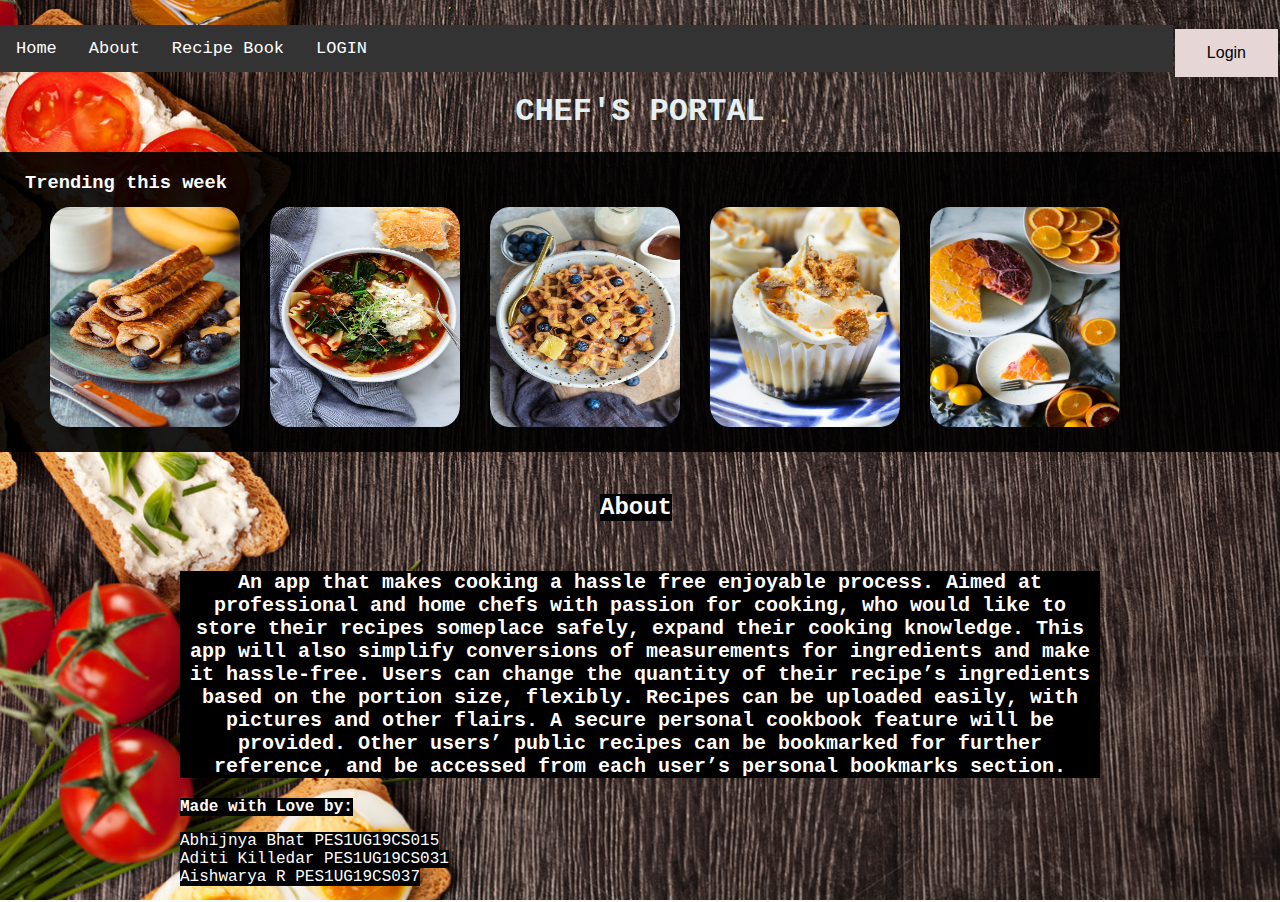
<file: springmvc/src/main/resources/static/index.html>
<!DOCTYPE html>
<html>
<head>
<style>
  .containerr {
  position: relative;
  width: 50%;
}
  .image {
  opacity: 1;
  display: block;
  width: 100%;
  height: auto;
  transition: .5s ease;
  backface-visibility: hidden;
}

.middle {
  transition: .5s ease;
  opacity: 0;
  position: absolute;
  top: 50%;
  left: 12%;
  transform: translate(-20%, -20%);
  -ms-transform: translate(-20%, -20%);
  text-align: center;
}

.containerr:hover .image {
  opacity: 0.5;
  
}

.containerr:hover .middle {
  opacity: 1;
}

.text {
  
  color: white;
  font-size: 20px;
  font-weight: 300;
  padding: 16px 32px;
  margin-top: -170px;
  margin-left:10px;
}
.text1 {
  
  color: white;
  font-size: 20px;
  font-weight: 300;
  padding: 16px 32px;
  margin-top: -170px;
  margin-left:290px;
}
.text2 {
  
  color: white;
  font-size: 20px;
  font-weight: 300;
  padding: 16px 32px;
  margin-top: -170px;
  margin-left:580px;
}
.text3 {
  
  color: white;
  font-size: 20px;
  font-weight: 300;
  padding: 16px 32px;
  margin-top: -170px;
  margin-left:840px;
}
.text4 {
  
  color: white;
  font-size: 20px;
  font-weight: 300;
  padding: 16px 32px;
  margin-top: -170px;
  margin-left:1120px;
}
 .imgg {
  border-radius: 10%;
}
  .form-container {
  max-width: 300px;
  padding: 10px;
  background-color: white;
}

/* Full-width input fields */
.form-container input[type=text], .form-container input[type=password] {
  width: 100%;
  padding: 15px;
  margin: 5px 0 22px 0;
  border: none;
  background: #f1f1f1;
}

/* When the inputs get focus, do something */
.form-container input[type=text]:focus, .form-container input[type=password]:focus {
  background-color: #ddd;
  outline: none;
}

/* Set a style for the submit/login button */
.form-container .btn {
  background-color: #04AA6D;
  color: white;
  padding: 16px 20px;
  border: none;
  cursor: pointer;
  width: 100%;
  margin-bottom:10px;
  opacity: 0.8;
}

/* Add a red background color to the cancel button */
.form-container .cancel {
  background-color: red;
}

/* Add some hover effects to buttons */
.form-container .btn:hover, .open-button:hover {
  opacity: 1;
}
  .form-popup {
  display: none;
  position: fixed;
  bottom: 0;
  right: 15px;
  border: 30px solid #f1f1f1;
  z-index: 9;
}

.form_class {
    width: 500px;
    padding: 40px;
    border-radius: 8px;
    background-color: white;
    font-family: 'system-ui';
    box-shadow: 5px 5px 10px rgb(0,0,0,0.3);
}
.form_div {
    text-transform: uppercase;
}
.form_div > label {
    letter-spacing: 3px;
    font-size: 1rem;
}
.info_div {
    text-align: center;
    margin-top: 20px;
}
.info_div {
    letter-spacing: 1px;
}

.field_class {
    width: 100%;
    border-radius: 6px;
    border-style: solid;
    border-width: 1px;
    padding: 5px 0px;
    text-indent: 6px;
    margin-top: 10px;
    margin-bottom: 20px;
    font-family: 'system-ui';
    font-size: 0.9rem;
    letter-spacing: 2px;
}
.submit_class {
    border-style: none;
    border-radius: 5px;
    background-color: #FFE6D4;
    padding: 8px 20px;
    font-family: 'system-ui';
    text-transform: uppercase;
    letter-spacing: .8px;
    display: block;
    margin: auto;
    margin-top: 10px;
    box-shadow: 2px 2px 5px rgb(0,0,0,0.2);
    cursor: pointer;
}
footer {
    height: 10vh;
    background-color: black;
    color: white;
    display: flex;
    align-items: center;
    justify-content: center;
    box-shadow: -5px -5px 10px rgb(0,0,0,0.3);
}
footer > p {
    text-align: center;
    font-family: 'system-ui';
    letter-spacing: 3px;
}
footer > p > a {
    text-decoration: none;
    color: white;
    font-weight: bold;
}
.topnav {
  margin-top: 25px;
  overflow: hidden;
  background-color: #333;
  border:white;
  color:white;
}
.container {
  position: relative;
  text-align: center;
  color: white;
}
.button {
  background-color: rgb(231, 214, 214);
  border: none;
  color: black;
  float:right;
  display:block;
  margin-left:700px;
  padding: 15px 32px;
  text-align: center;
  text-decoration: none;
  display: inline-block;
  font-size: 16px;
  
  margin: 4px 2px;
  cursor: pointer;
}
/* Style the links inside the navigation bar */
.topnav a {
  float: left;
  display: block;
  color: white;
  text-align: center;
  padding: 14px 16px;
  text-decoration: none;
  font-size: 17px;
}

/* Change the color of links on hover */
.topnav a:hover {
  background-color: #ddd;
  color: white;
}

/* Style the "active" element to highlight the current page */
.topnav a.active {
  background-color: #2196F3;
  color: white;
}

/* Style the search box inside the navigation bar */
.topnav input[type=text] {
  float: right;
  padding: 6px;
  border: none;
  margin-top: 8px;
  margin-right: 16px;
  font-size: 17px;
}

/* When the screen is less than 600px wide, stack the links and the search field vertically instead of horizontally */
@media screen and (max-width: 600px) {
  .topnav a, .topnav input[type=text] {
    float: none;
    display: block;
    text-align: left;
    width: 100%;
    margin: 0;
    padding: 14px;
  }
  .topnav input[type=text] {
    border: 1px solid #ccc;
  }
}

body {
  margin: 0;
  font-family: 'Courier New', Courier, monospace;
}


h1 {
  color: rgb(229, 240, 243);
  text-align: center;
  font-family: ;
}
}
.topnav-right {
  float: right;
}
ul {
  list-style-type: none;
  margin: 0;
  padding: 0;
  overflow: hidden;
  background-color: lightseagreen;
  max-width: 100%;
  
}



li a {
  display: block;
  color: white;
  text-align: center;
  padding: 14px 16px;
  text-decoration: none;
}
li b {
  float: left;

}
img {
  display: inline;
  margin-left: 0px;
  margin-right: 0px;
  padding:0px;
  height:50px;
  width:140px
  
  
}
li a:hover {
  background-color: rgb(44, 74, 49);
}
body {
  background-image:url('backgroundcook.jpg');
  background-repeat: no-repeat;
  background-attachment: fixed;  
  background-size: cover;
}
.navbar {
  overflow: hidden;
  background-color: #333;
  opacity: 0.5;
}

.navbar a {
  float: left;
  font-size: 16px;
  color: white;
  text-align: center;
  padding: 14px 16px;
  text-decoration: none;
  opacity: 0.5;
}

.dropdown {
  float: left;
  overflow: hidden;
}

.dropdown .dropbtn {
  font-size: 16px;  
  border: none;
  outline: none;
  color: white;
  padding: 14px 16px;
  background-color: inherit;
  font-family: inherit;
  margin: 0;
}

.navbar a:hover, .dropdown:hover .dropbtn,.topnav a:hover {
  background-color: red;
}

.dropdown-content {
  display: none;
  position: absolute;
  background-color: #f9f9f9;
  min-width: 160px;
  box-shadow: 0px 8px 16px 0px rgba(0,0,0,0.2);
  z-index: 1;
}

.dropdown-content a {
  float: none;
  color: black;
  padding: 12px 16px;
  text-decoration: none;
  display: block;
  text-align: left;
}
.strip {
  position: absolute;
  top: 220px;
  left: 16px;
}
.button:hover {
  background-color: rgba(148, 139, 139, 0.669);
  color:white;
  :right;
}
.strip a:hover {
  opacity: 1.0;
}
.dropdown-content a:hover {
  background-color: rgb(74, 69, 69);
}
h2 span { background-color: black;}
p span { background-color: black;}
.dropdown:hover .dropdown-content {
  display: block;
}
</style>
</head>
<body>
  <button class="button open-button" onclick="openForm()">Login</button>
  <div class="topnav" style="position:static;">
    <a href="#home">Home</a>
  
    <a onclick="scrollWin()" href="#about">About</a>
    <a href="/recipebook">Recipe Book</a>
    <a href="/login">LOGIN</a>
    
   
  </div>
    <h1>CHEF'S PORTAL</h1>
    <div class="container">
      <img src="black.jpg"  alt="Snow" style="width:100%;height:300px; opacity:0.9; position:relative;";>
    </div>
    
  </div>
  
<!--</div>
<div class="form-popup" id="myForm">
  <form action="/action_page.php" class="form-container" method="post">
    <h2>Login</h2>

    <label for="email"><b>Username</b></label>
    <input type="text" placeholder="Enter Username" name="username" required>

    <label for="psw"><b>Password</b></label>
    <input type="password" placeholder="Enter Password" name="psw" required>

    <button  type="submit" class="btn">Login</button>
    <button type="button" class="btn cancel" onclick="closeForm()">Close</button>
  </form>
</div>-->
<!--<script>
  function openForm() {
    document.getElementById("myForm").style.display = "block";
  }
  
  function closeForm() {
    document.getElementById("myForm").style.display = "none";
  }
  </script>-->
  
  <div class="containerr">
    <a href="https://tasty.co/recipe/banana-peanut-butter-french-toast-roll-up" target="_blank">
  <img src="bananapeanutfrenchtoast rollup.jpg"  class="imgg image" alt="bananapeanutfrenchtoast" style="width:190px;height:220px; margin-left: 50px; margin-top: -250px; position:absolute;";><div class="middle">
  </a><div class="text">Banana peanut  <br/> french toast</div>
  </div> </div>
  <div class="containerr">
    <a href="https://tasty.co/search?q=lasagna+soup&sort=popular" target="_blank">
  <img src="lasagnasoup.jpg"  class="imgg image" alt="lasagnasoup" style="width:190px;height:220px; margin-left: 270px; margin-top: -250px; position:absolute;";><div class="middle">
  </a><div class="text1">Lasagna Soup</div>
</div> </div>
  <div class="containerr">
    <a href="https://tasty.co/recipe/pancake-and-waffle-cereal" target="_blank">
  <img src="pancakeandwafflecereal.jpg"  class="imgg image" alt="pancakeandwafflecereal" style="width:190px;height:220px; margin-left: 490px; margin-top: -250px; position:absolute;";><div class="middle">
  </a><div class="text2">Pancakes and </br> waffle cereal</div>
</div> </div>
  <div class="containerr">
    <a href="https://tasty.co/recipe/mini-butterfinger-cheesecakes" target="_blank">
  <img src="minibutterfingercheesecake.jpg"  class="imgg image" alt="minibutterfingercheesecake" style="width:190px;height:220px; margin-left: 710px; margin-top: -250px; position:absolute;";><div class="middle">
  </a><div class="text3">Mini </br> butterfinger </br> cheesecake</div>
</div> </div>
  <div class="containerr">
    <a href="https://tasty.co/recipe/upside-down-ombre-citrus-cake" target="_blank">
  <img src="upsidedownombrecitruscake.jpeg"  class="imgg image" alt="upsidedownombrecitruscake" style="width:190px;height:220px; margin-left: 930px; margin-top: -250px; position:absolute;";><div class="middle">
  </a><div class="text4">Upsidedown</br> Ombr'e </br> citrus cake</div>
</div> </div>
</div>
<h3 style="position: relative; margin-left: 25px; margin-top:-285px; color:white;">Trending this week</h3>
<h2 style="font-weight:bold; color:white; margin-top:300px; margin-left:600px;""><span>About</span></h2>
<p style="font-weight:bold;text-align:center; color:white; margin-top:50px; font-size:20px; margin-left: 180px;margin-right: 180px; background-color: rgb(0, 0, 0);">An app that makes cooking a hassle free enjoyable process. Aimed at professional and home
  chefs with passion for cooking, who would like to store their recipes someplace safely, expand
  their cooking knowledge. This app will also simplify conversions of measurements for
  ingredients and make it hassle-free. Users can change the quantity of their recipe’s ingredients
  based on the portion size, flexibly.
  Recipes can be uploaded easily, with pictures and other flairs. A secure personal cookbook
  feature will be provided. Other users’ public recipes can be bookmarked for further reference,
  and be accessed from each user’s personal bookmarks section.</p>
      <p style="color:white;margin-left: 180px;"><strong><span>Made with Love by:</span></strong></p>
      <p style="color:white;margin-left: 180px;"><span>Abhijnya Bhat PES1UG19CS015</span><br>
        <span>Aditi Killedar PES1UG19CS031</span><br>
        <span>Aishwarya R PES1UG19CS037</span>
      </p>
      <script>
        function scrollWin() {
          window.scrollTo(0, 1200);
        }
     
        </script>
</main>
</body>
</html>
</file>
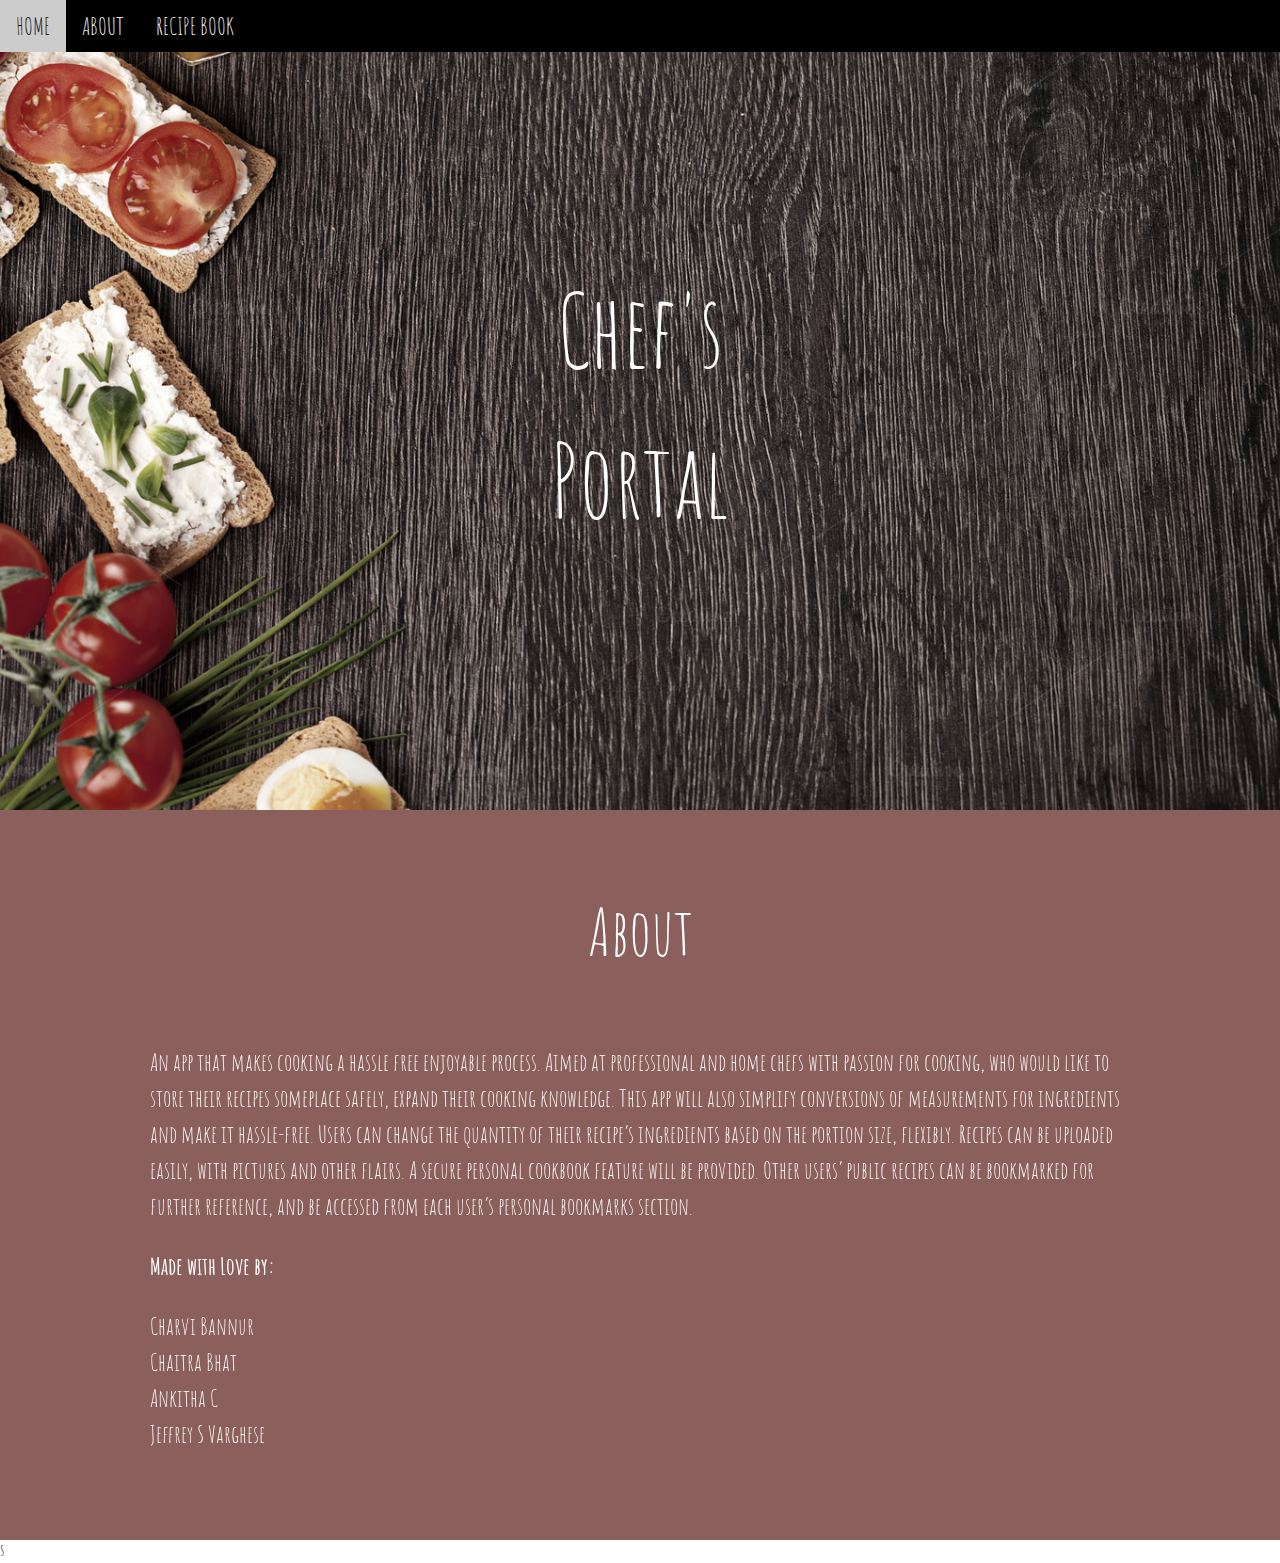
<file: springmvc/src/main/resources/static/indexold.html>
<!DOCTYPE html>
<html>
<head>
<title>Chef's Portal</title>
<meta charset="UTF-8">
<meta name="viewport" content="width=device-width, initial-scale=1">
<link rel="stylesheet" href="https://www.w3schools.com/w3css/4/w3.css">
<link rel="stylesheet" href="https://fonts.googleapis.com/css?family=Amatic+SC">
<style>
body, html {height: 100%}
body,h1,h2,h3,h4,h5,h6 {font-family: "Amatic SC", sans-serif}
.menu {display: none}
.bgimg {
  background-repeat: no-repeat;
  background-size: cover;
  background-image: url("backgroundcook.jpg");
  min-height: 90%;
}
</style>
</head>
<body>

<!-- Navbar (sit on top) -->
<div class="w3-top w3-hide-small">
  <div class="w3-bar w3-xlarge w3-black w3-opacity w3-hover-opacity-off" id="myNavbar">
    <a href="/" class="w3-bar-item w3-button">HOME</a>
    <a href="/#about" class="w3-bar-item w3-button">ABOUT</a>
    <a href="/recipebook" class="w3-bar-item w3-button">RECIPE BOOK</a>
    
  </div>
</div>
  
<!-- Header with image -->
<header class="bgimg w3-display-container w3-grayscale-min" id="home">
<!--  <div class="w3-display-bottomleft w3-padding">
      <span class="w3-tag w3-xlarge"><a href="/recipebook">My recipe book</a></span>
  </div>-->
  <div class="w3-display-middle w3-center">
    <span class="w3-text-white w3-hide-small" style="font-size:100px">Chef's<br>Portal</span>
    <span class="w3-text-white w3-hide-large w3-hide-medium" style="font-size:60px"><b>thin<br>CRUST PIZZA</b></span>
     
  </div>
</header>

<!-- About Container -->
<div class="w3-container w3-padding-64 w3-red w3-grayscale w3-xlarge" id="about">
  <div class="w3-content">
    <h1 class="w3-center w3-jumbo" style="margin-bottom:64px">About</h1>
    <p>An app that makes cooking a hassle free enjoyable process. Aimed at professional and home
chefs with passion for cooking, who would like to store their recipes someplace safely, expand
their cooking knowledge. This app will also simplify conversions of measurements for
ingredients and make it hassle-free. Users can change the quantity of their recipe’s ingredients
based on the portion size, flexibly.
Recipes can be uploaded easily, with pictures and other flairs. A secure personal cookbook
feature will be provided. Other users’ public recipes can be bookmarked for further reference,
and be accessed from each user’s personal bookmarks section.</p>
    <p><strong>Made with Love by:</strong></p>
    <p>Charvi Bannur<br>
    Chaitra Bhat<br>
    Ankitha C<br>
    Jeffrey S Varghese
    </p>
<!--    <img src="/w3images/onepage_restaurant.jpg" style="width:100%" class="w3-margin-top w3-margin-bottom" alt="Restaurant">-->
    
    
  </div>
</div>


<script>
// Tabbed Menu
function openMenu(evt, menuName) {
  var i, x, tablinks;
  x = document.getElementsByClassName("menu");
  for (i = 0; i < x.length; i++) {
     x[i].style.display = "none";
  }
  tablinks = document.getElementsByClassName("tablink");
  for (i = 0; i < x.length; i++) {
     tablinks[i].className = tablinks[i].className.replace(" w3-red", "");
  }
  document.getElementById(menuName).style.display = "block";
  evt.currentTarget.firstElementChild.className += " w3-red";
}
document.getElementById("myLink").click();
</script>

</body>
</html>
S
</file>
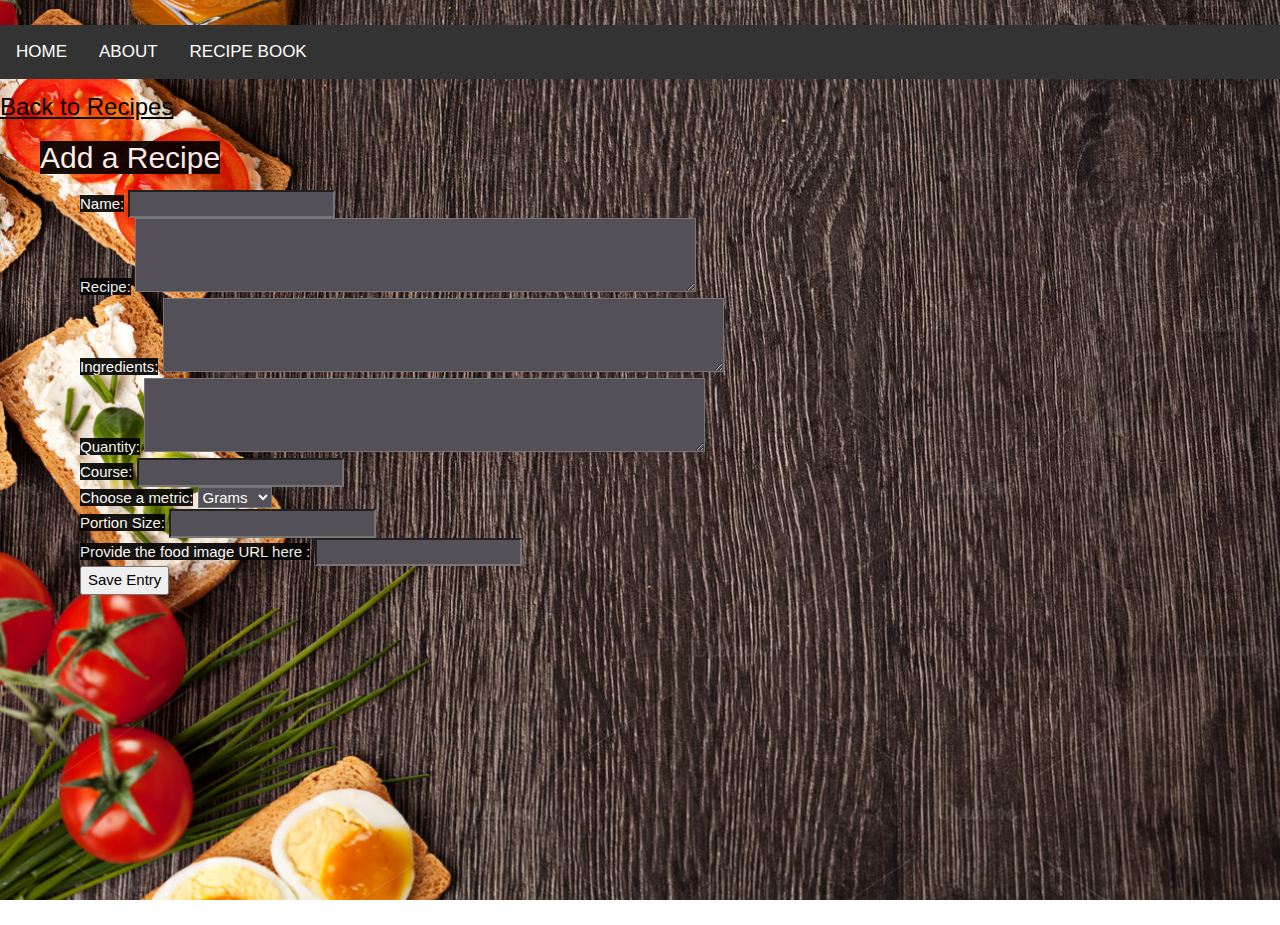
<file: springmvc/src/main/resources/templates/create.html>
<!DOCTYPE HTML>
<html lang="en"
      xmlns="http://www.w3.org/1999/xhtml"
      xmlns:th="http://www.thymeleaf.org"
      xmlns:layout="http://www.ultraq.net.nz/thymeleaf/layout"
      layout:decorate="default">
    <head>
        <title>Create Food Item</title>
        <link href="https://cdn.jsdelivr.net/npm/bootstrap@5.1.3/dist/css/bootstrap.min.css" rel="stylesheet" integrity="sha384-1BmE4kWBq78iYhFldvKuhfTAU6auU8tT94WrHftjDbrCEXSU1oBoqyl2QvZ6jIW3" crossorigin="anonymous"/>
        <link rel="stylesheet" href="https://www.w3schools.com/w3css/4/w3.css">
            <style>
                body, html {height: 100%}
                #topnav, h1,h2,h3,h4,h5,h6 {font-family: "Amatic SC", sans-serif}
                .menu {display: none}
                .bgimg {
                  background-repeat: no-repeat;
                  background-size: cover;
                  background-image: url("backgroundcook.jpg");
                  min-height: 90%;
                }
                body {
  background-image:url('backgroundcook.jpg');
  background-repeat: no-repeat;
  background-attachment: fixed;  
  background-size: cover;
}
                .topnav {
  margin-top: 25px;
  overflow: hidden;
  background-color: #333;
  border:white;
  color:white;
}
.topnav a {
  float: left;
  display: block;
  color: white;
  text-align: center;
  padding: 14px 16px;
  text-decoration: none;
  font-size: 17px;
}

/* Change the color of links on hover */
.topnav a:hover {
  background-color: red;
  color: white;
}

/* Style the "active" element to highlight the current page */
.topnav a.active {
  background-color: #2196F3;
  color: white;
}

            </style>
    </head>
    <body>
        <!-- Navbar (sit on top) -->
        <div >
          <div class=" topnav" style=" margin-top:25px; position:relative; " id="myNavbar">
            <a href="/#">HOME</a>
            <a href="/#about">ABOUT</a>
            <a href="/recipebook" >RECIPE BOOK</a>

          </div>
        </div>
        
        <div layout:fragment="content" class="row">
            <div class="col-xs-8 col-md-8">
                <h3>
                    <a href="/recipebook" style="margin-top:25px;"class="btn btn-lg btn-primary"><span class="glyphicon glyphicon-list"></span> Back to Recipes</a>
                </h3>
                <h2 style="margin-left:40px; color:white;"><span style="background-color: black;opacity:0.9;">Add a Recipe</span></h2>
                <form style="margin-left:80px;" action="/save">
                    <div class="form-group"  >
                        <label for="email"><span style="background-color: black;color:white; opacity:0.9;">Name:</span></label>
                        <input type="text" style="background-color:rgb(83, 80, 87); color:white;" class="form-control" name="recipeName" />
                    </div>
                    <div class="form-group">
                        <label for="email"><span style="background-color: black;opacity:0.9; color:white;">Recipe:</span></label>
                        <textarea style="background-color:rgb(83, 80, 87); color:white;" class="form-control" name="recipeDesc" cols="60" rows="3"></textarea>
                    </div>
                    <div class="form-group">
                        <label for="email"><span style="background-color: black;opacity:0.9; color:white;">Ingredients:</span></label>
                        <textarea style="background-color:rgb(83, 80, 87); color:white;"class="form-control" name="ing" cols="60" rows="3"></textarea>
                    </div>
                    <div class="form-group">
                        <label for="email"><span style="background-color: black;opacity:0.9; color:white;">Quantity:</span></label>
                        <textarea style="background-color:rgb(83, 80, 87); color:white;"class="form-control" name="quant" cols="60" rows="3"></textarea>
                    </div>
                    <div class="form-group">
                        <label for="email"><span style="background-color: black;opacity:0.9; color:white;">Course:</span></label>
                        <input typeZ="text" style="background-color:rgb(83, 80, 87); color:white;"class="form-control" name="recipeCourse" />
                    </div>
                    
                        <label for="metric"><span style="background-color: black;opacity:0.9; color:white;">Choose a metric:</span></label>
                        <select style="background-color:rgb(83, 80, 87); color:white;" id="metric" name="metric">
                          <option value="gram">Grams</option>
                          <option value="ounce">Ounces</option>
                        </select>
                       
                    
                    <div class="form-group">
                        <label for="email"><span style="background-color: black;opacity:0.9; color:white;">Portion Size:</span></label>
                        <input typeZ="number"style="background-color:rgb(83, 80, 87); color:white;" class="form-control" name="portionsize" />
                    </div>
                    <div class="form-group">
                        <label for="email"><span style="background-color: black;opacity:0.9; color:white;">Provide the food image URL here :</span></label>
                        <!--<textarea class="form-control" name="recipeImage" cols="60" rows="3"></textarea>-->
                        <input type="url" style="background-color:rgb(83, 80, 87); color:white;" class="form-control" name="recipeImage" />
                    </div>
                    <button type="submit" class="btn btn-success">Save Entry</button>
                </form>
            </div>
        </div>
    </body>
</html>
</file>
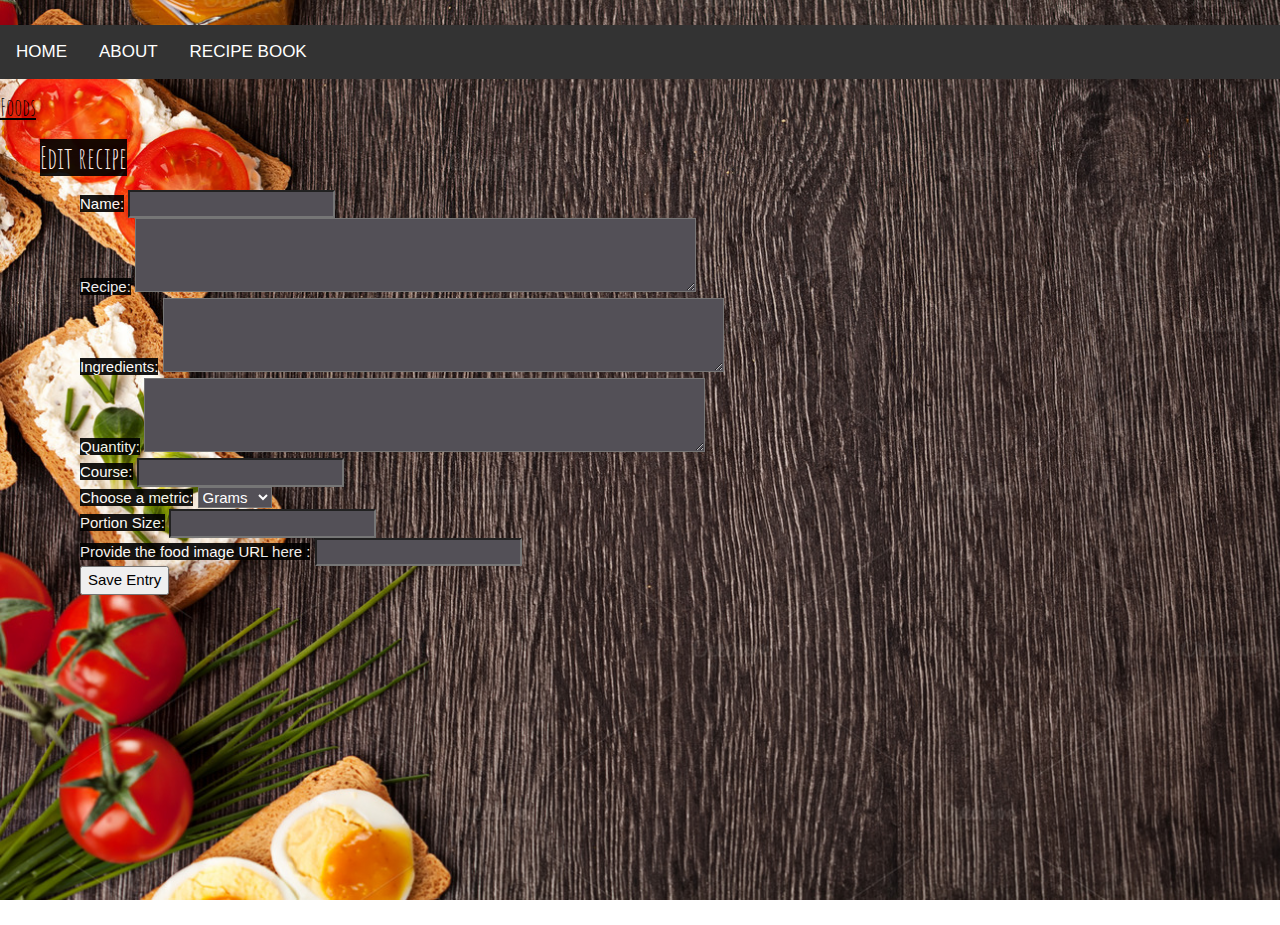
<file: springmvc/src/main/resources/templates/edit.html>
<!DOCTYPE HTML>
<html lang="en"
      xmlns="http://www.w3.org/1999/xhtml"
      xmlns:th="http://www.thymeleaf.org"
      xmlns:layout="http://www.ultraq.net.nz/thymeleaf/layout"
      layout:decorate="default">
    <head>
        <title>Edit Dish</title>
        <link href="https://cdn.jsdelivr.net/npm/bootstrap@5.1.3/dist/css/bootstrap.min.css" rel="stylesheet" integrity="sha384-1BmE4kWBq78iYhFldvKuhfTAU6auU8tT94WrHftjDbrCEXSU1oBoqyl2QvZ6jIW3" crossorigin="anonymous"/>
        <link rel="stylesheet" href="https://www.w3schools.com/w3css/4/w3.css">
        
        <link rel="preconnect" href="https://fonts.googleapis.com">
        <link rel="preconnect" href="https://fonts.gstatic.com" crossorigin>
        <link href="https://fonts.googleapis.com/css2?family=Amatic+SC:wght@700&display=swap" rel="stylesheet">
            
        <style>
        body, html {height: 100%}
        #navbar {font-family: "Amatic SC", sans-serif}
        .menu {display: none}
        .bgimg {
          background-repeat: no-repeat;
          background-size: cover;
          background-image: url("back.jpg");
          min-height: 90%;
        }
        body, html {height: 100%}
                #topnav, h1,h2,h3,h4,h5,h6 {font-family: "Amatic SC", sans-serif}
                .menu {display: none}
                .bgimg {
                  background-repeat: no-repeat;
                  background-size: cover;
                  background-image: url("backgroundcook.jpg");
                  min-height: 90%;
                }
                body {
  background-image:url('backgroundcook.jpg');
  background-repeat: no-repeat;
  background-attachment: fixed;  
  background-size: cover;
}
                .topnav {
  margin-top: 25px;
  overflow: hidden;
  background-color: #333;
  border:white;
  color:white;
}
.topnav a {
  float: left;
  display: block;
  color: white;
  text-align: center;
  padding: 14px 16px;
  text-decoration: none;
  font-size: 17px;
}

/* Change the color of links on hover */
.topnav a:hover {
  background-color: red;
  color: white;
}

/* Style the "active" element to highlight the current page */
.topnav a.active {
  background-color: #2196F3;
  color: white;
}
        </style>
    </head>
    <div >
        <div class=" topnav" style=" margin-top:25px; position:relative; " id="myNavbar">
          <a href="/#">HOME</a>
          <a href="/#about">ABOUT</a>
          <a href="/recipebook" >RECIPE BOOK</a>

        </div>
      </div>
      
      <div layout:fragment="content" class="row">
          <div class="col-xs-8 col-md-8">
              <h3>
                  <a href="/recipebook" style="margin-top:25px;"class="btn btn-lg btn-primary"><span class="glyphicon glyphicon-list"></span> Foods</a>
              </h3>
              <h2 style="margin-left:40px; color:white;"><span style="background-color: black;opacity:0.9;">Edit recipe</span></h2>
              <form style="margin-left:80px;" action="/save">
                  <div class="form-group"  >
                      <label for="email"><span style="background-color: black;color:white; opacity:0.9;">Name:</span></label>
                      <input type="text" style="background-color:rgb(83, 80, 87); color:white;" class="form-control" name="recipeName" />
                  </div>
                  <div class="form-group">
                      <label for="email"><span style="background-color: black;opacity:0.9; color:white;">Recipe:</span></label>
                      <textarea style="background-color:rgb(83, 80, 87); color:white;" class="form-control" name="recipeDesc" cols="60" rows="3"></textarea>
                  </div>
                  <div class="form-group">
                      <label for="email"><span style="background-color: black;opacity:0.9; color:white;">Ingredients:</span></label>
                      <textarea style="background-color:rgb(83, 80, 87); color:white;"class="form-control" name="ing" cols="60" rows="3"></textarea>
                  </div>
                  <div class="form-group">
                      <label for="email"><span style="background-color: black;opacity:0.9; color:white;">Quantity:</span></label>
                      <textarea style="background-color:rgb(83, 80, 87); color:white;"class="form-control" name="quant" cols="60" rows="3"></textarea>
                  </div>
                  <div class="form-group">
                      <label for="email"><span style="background-color: black;opacity:0.9; color:white;">Course:</span></label>
                      <input typeZ="text" style="background-color:rgb(83, 80, 87); color:white;"class="form-control" name="recipeCourse" />
                  </div>
                  
                      <label for="metric"><span style="background-color: black;opacity:0.9; color:white;">Choose a metric:</span></label>
                      <select style="background-color:rgb(83, 80, 87); color:white;" id="metric" name="metric">
                        <option value="gram">Grams</option>
                        <option value="ounce">Ounces</option>
                      </select>
                     
                  
                  <div class="form-group">
                      <label for="email"><span style="background-color: black;opacity:0.9; color:white;">Portion Size:</span></label>
                      <input typeZ="number"style="background-color:rgb(83, 80, 87); color:white;" class="form-control" name="portionsize" />
                  </div>
                  <div class="form-group">
                      <label for="email"><span style="background-color: black;opacity:0.9; color:white;">Provide the food image URL here :</span></label>
                      <!--<textarea class="form-control" name="recipeImage" cols="60" rows="3"></textarea>-->
                      <input type="url" style="background-color:rgb(83, 80, 87); color:white;" class="form-control" name="recipeImage" />
                  </div>
                  <button type="submit" class="btn btn-success">Save Entry</button>
              </form>
          </div>
      </div>
    </body>
</html>
</file>
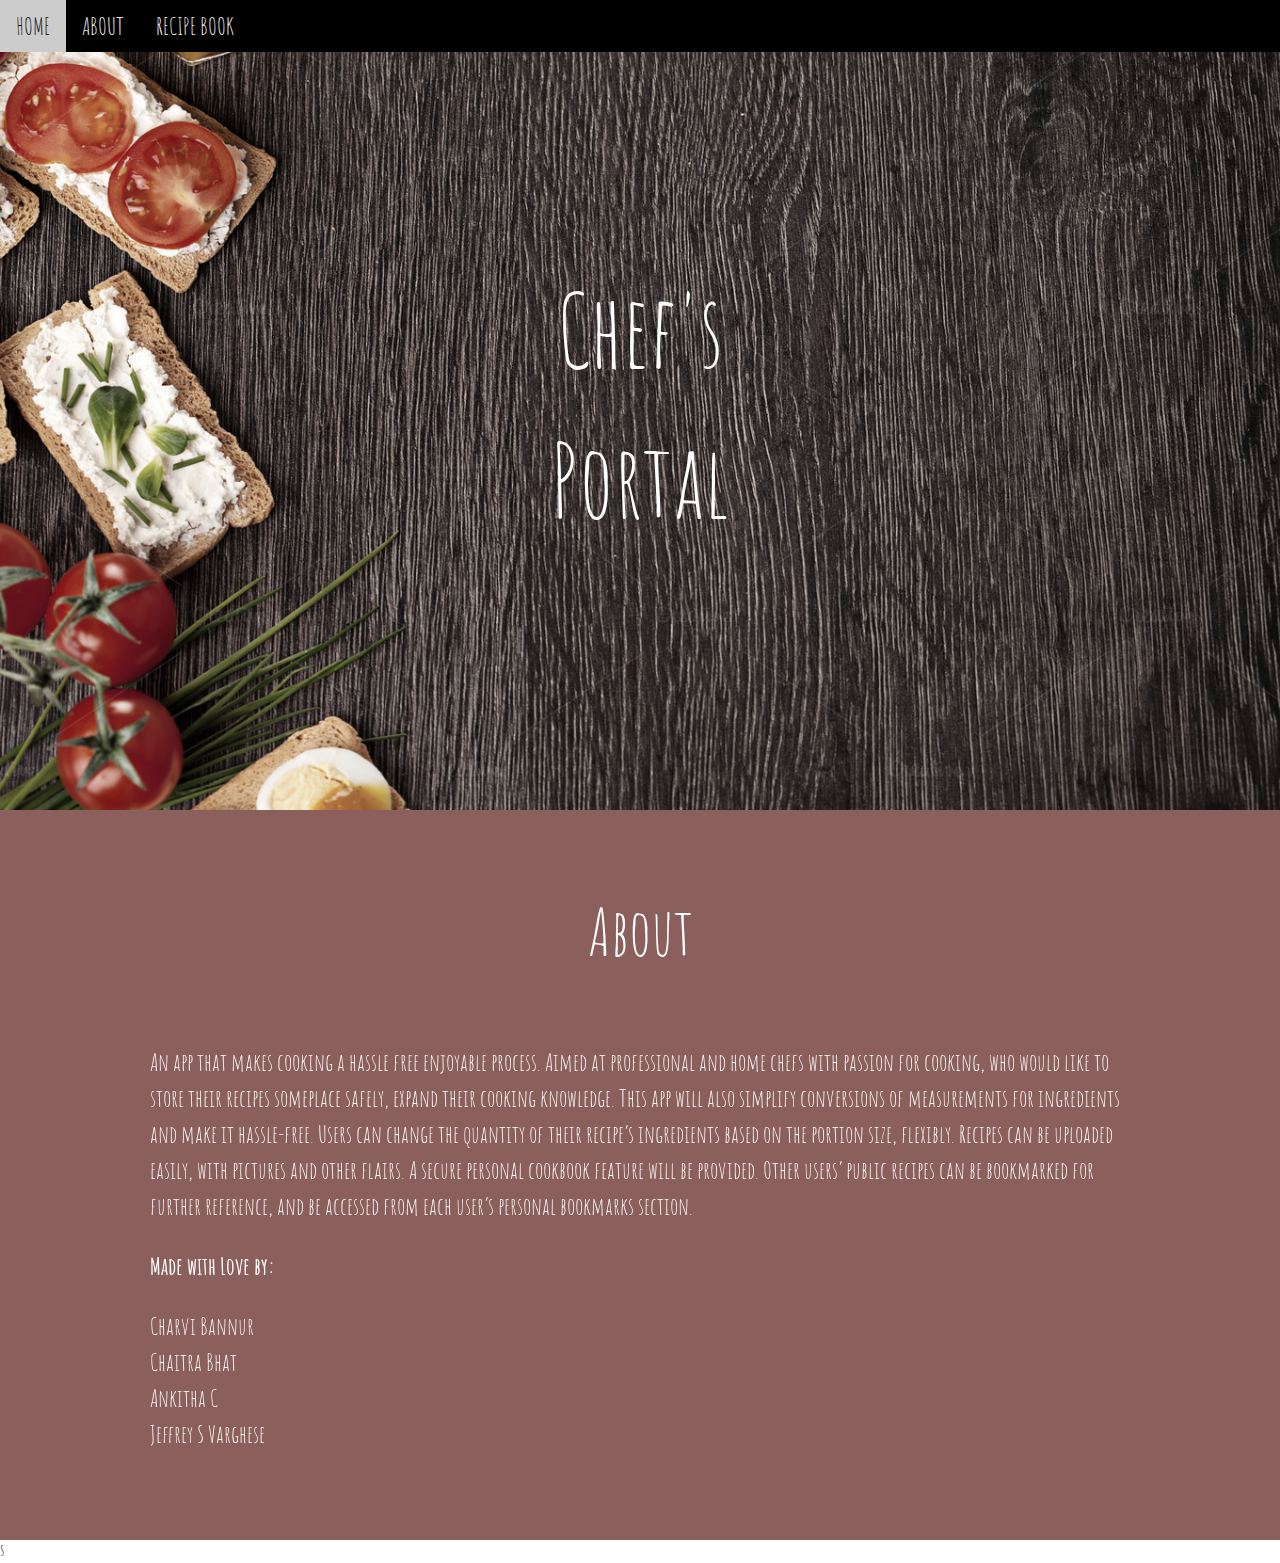
<file: springmvc/src/main/resources/templates/indexold.html>
<!DOCTYPE html>
<html>
<head>
<title>Chef's Portal</title>
<meta charset="UTF-8">
<meta name="viewport" content="width=device-width, initial-scale=1">
<link rel="stylesheet" href="https://www.w3schools.com/w3css/4/w3.css">
<link rel="stylesheet" href="https://fonts.googleapis.com/css?family=Amatic+SC">
<style>
body, html {height: 100%}
body,h1,h2,h3,h4,h5,h6 {font-family: "Amatic SC", sans-serif}
.menu {display: none}
.bgimg {
  background-repeat: no-repeat;
  background-size: cover;
  background-image: url("backgroundcook.jpg");
  min-height: 90%;
}
</style>
</head>
<body>

<!-- Navbar (sit on top) -->
<div class="w3-top w3-hide-small">
  <div class="w3-bar w3-xlarge w3-black w3-opacity w3-hover-opacity-off" id="myNavbar">
    <a href="/home" class="w3-bar-item w3-button">HOME</a>
    <a href="/about" class="w3-bar-item w3-button">ABOUT</a>
    <a href="/recipebook" class="w3-bar-item w3-button">RECIPE BOOK</a>
    
  </div>
</div>
  
<!-- Header with image -->
<header class="bgimg w3-display-container w3-grayscale-min" id="home">
<!--  <div class="w3-display-bottomleft w3-padding">
      <span class="w3-tag w3-xlarge"><a href="/recipebook">My recipe book</a></span>
  </div>-->
  <div class="w3-display-middle w3-center">
    <span class="w3-text-white w3-hide-small" style="font-size:100px">Chef's<br>Portal</span>
    <span class="w3-text-white w3-hide-large w3-hide-medium" style="font-size:60px"><b>thin<br>CRUST PIZZA</b></span>
     
  </div>
</header>

<!-- About Container -->
<div class="w3-container w3-padding-64 w3-red w3-grayscale w3-xlarge" id="about">
  <div class="w3-content">
    <h1 class="w3-center w3-jumbo" style="margin-bottom:64px">About</h1>
    <p>An app that makes cooking a hassle free enjoyable process. Aimed at professional and home
chefs with passion for cooking, who would like to store their recipes someplace safely, expand
their cooking knowledge. This app will also simplify conversions of measurements for
ingredients and make it hassle-free. Users can change the quantity of their recipe’s ingredients
based on the portion size, flexibly.
Recipes can be uploaded easily, with pictures and other flairs. A secure personal cookbook
feature will be provided. Other users’ public recipes can be bookmarked for further reference,
and be accessed from each user’s personal bookmarks section.</p>
    <p><strong>Made with Love by:</strong></p>
    <p>Charvi Bannur<br>
    Chaitra Bhat<br>
    Ankitha C<br>
    Jeffrey S Varghese
    </p>
<!--    <img src="/w3images/onepage_restaurant.jpg" style="width:100%" class="w3-margin-top w3-margin-bottom" alt="Restaurant">-->
    
    
  </div>
</div>


<script>
// Tabbed Menu
function openMenu(evt, menuName) {
  var i, x, tablinks;
  x = document.getElementsByClassName("menu");
  for (i = 0; i < x.length; i++) {
     x[i].style.display = "none";
  }
  tablinks = document.getElementsByClassName("tablink");
  for (i = 0; i < x.length; i++) {
     tablinks[i].className = tablinks[i].className.replace(" w3-red", "");
  }
  document.getElementById(menuName).style.display = "block";
  evt.currentTarget.firstElementChild.className += " w3-red";
}
document.getElementById("myLink").click();
</script>

</body>
</html>
S
</file>
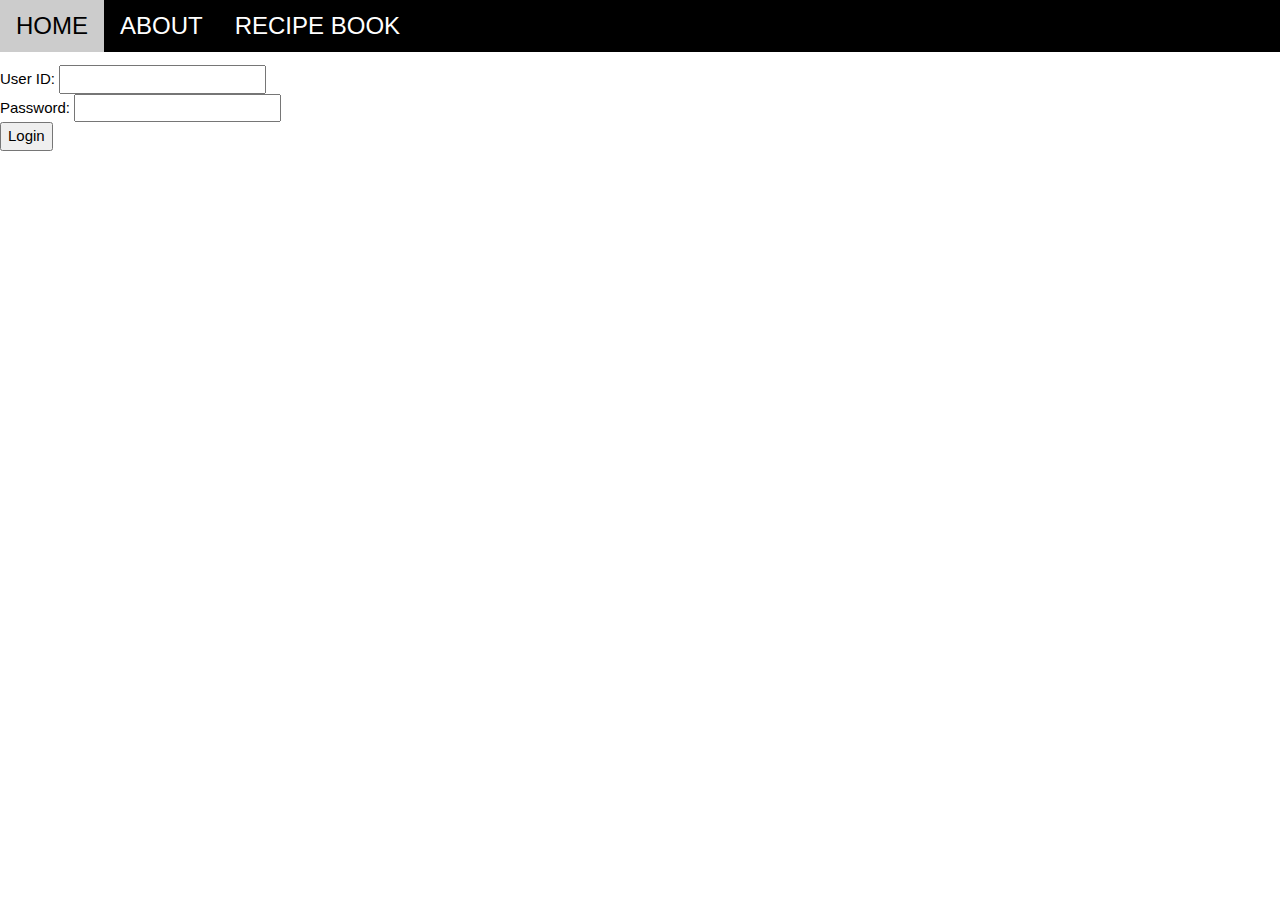
<file: springmvc/src/main/resources/templates/login.html>
<!DOCTYPE HTML>
<html lang="en"
      xmlns="http://www.w3.org/1999/xhtml"
      xmlns:th="http://www.thymeleaf.org"
      xmlns:layout="http://www.ultraq.net.nz/thymeleaf/layout"
      layout:decorate="default">
    <head>
        <title>Login</title>
        <link href="https://cdn.jsdelivr.net/npm/bootstrap@5.1.3/dist/css/bootstrap.min.css" rel="stylesheet" integrity="sha384-1BmE4kWBq78iYhFldvKuhfTAU6auU8tT94WrHftjDbrCEXSU1oBoqyl2QvZ6jIW3" crossorigin="anonymous"/>
        <link rel="stylesheet" href="https://www.w3schools.com/w3css/4/w3.css">
            <style>
                body, html {height: 100%}
                #topnav, h1,h2,h3,h4,h5,h6 {font-family: "Amatic SC", sans-serif}
                .menu {display: none}
                .bgimg {
                  background-repeat: no-repeat;
                  background-size: cover;
                  background-image: url("backgroundcook.jpg");
                  min-height: 90%;
                }
            </style>
    </head>
    <body>
        <!-- Navbar (sit on top) -->
        <div class="w3-top w3-hide-small">
          <div class="w3-bar w3-xlarge w3-black w3-opacity w3-hover-opacity-off" id="myNavbar">
            <a href="/#" class="w3-bar-item w3-button">HOME</a>
            <a href="/#about" class="w3-bar-item w3-button">ABOUT</a>
            <a href="/recipebook" class="w3-bar-item w3-button">RECIPE BOOK</a>

          </div>
        </div>
        
        <div layout:fragment="content" class="row">
            <div class="col-xs-8 col-md-8">
                <h2>Login</h2>
                <form action="/login">
                    <div class="form-group">
                        <label for="userId">User ID:</label>
                        <input type="text" class="form-control" name="userId" />
                    </div>
                    <div class="form-group">
                        <label for="password">Password:</label>
                        <input type="text" class="form-control" name="password" />
                    </div>
                   
                    <button type="submit" class="btn btn-success">Login</button>
                </form>
            </div>
        </div>
    </body>
</html>
</file>
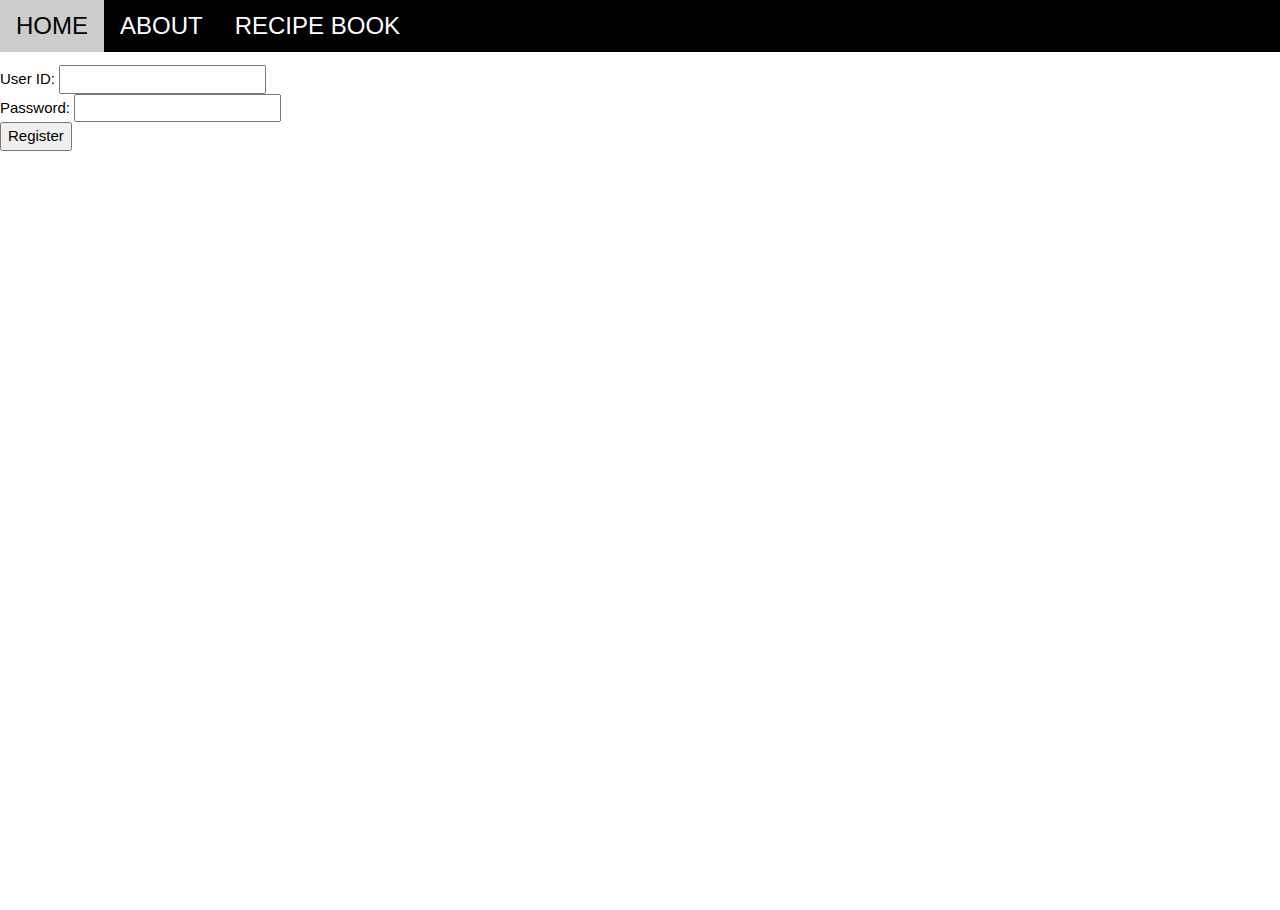
<file: springmvc/src/main/resources/templates/register.html>
<!DOCTYPE HTML>
<html lang="en"
      xmlns="http://www.w3.org/1999/xhtml"
      xmlns:th="http://www.thymeleaf.org"
      xmlns:layout="http://www.ultraq.net.nz/thymeleaf/layout"
      layout:decorate="default">
    <head>
        <title>Login</title>
        <link href="https://cdn.jsdelivr.net/npm/bootstrap@5.1.3/dist/css/bootstrap.min.css" rel="stylesheet" integrity="sha384-1BmE4kWBq78iYhFldvKuhfTAU6auU8tT94WrHftjDbrCEXSU1oBoqyl2QvZ6jIW3" crossorigin="anonymous"/>
        <link rel="stylesheet" href="https://www.w3schools.com/w3css/4/w3.css">
            <style>
                body, html {height: 100%}
                #topnav, h1,h2,h3,h4,h5,h6 {font-family: "Amatic SC", sans-serif}
                .menu {display: none}
                .bgimg {
                  background-repeat: no-repeat;
                  background-size: cover;
                  background-image: url("backgroundcook.jpg");
                  min-height: 90%;
                }
            </style>
    </head>
    <body>
        <!-- Navbar (sit on top) -->
        <div class="w3-top w3-hide-small">
          <div class="w3-bar w3-xlarge w3-black w3-opacity w3-hover-opacity-off" id="myNavbar">
            <a href="/#" class="w3-bar-item w3-button">HOME</a>
            <a href="/#about" class="w3-bar-item w3-button">ABOUT</a>
            <a href="/recipebook" class="w3-bar-item w3-button">RECIPE BOOK</a>

          </div>
        </div>
        
        <div layout:fragment="content" class="row">
            <div class="col-xs-8 col-md-8">
                <h2>Register</h2>
                <form action="/register">
                    <div class="form-group">
                        <label for="userId">User ID:</label>
                        <input type="text" class="form-control" name="userId" />
                    </div>
                    <div class="form-group">
                        <label for="password">Password:</label>
                        <input type="text" class="form-control" name="password" />
                    </div>
                   
                    <button type="submit" class="btn btn-success">Register</button>
                </form>
            </div>
        </div>
    </body>
</html>
</file>
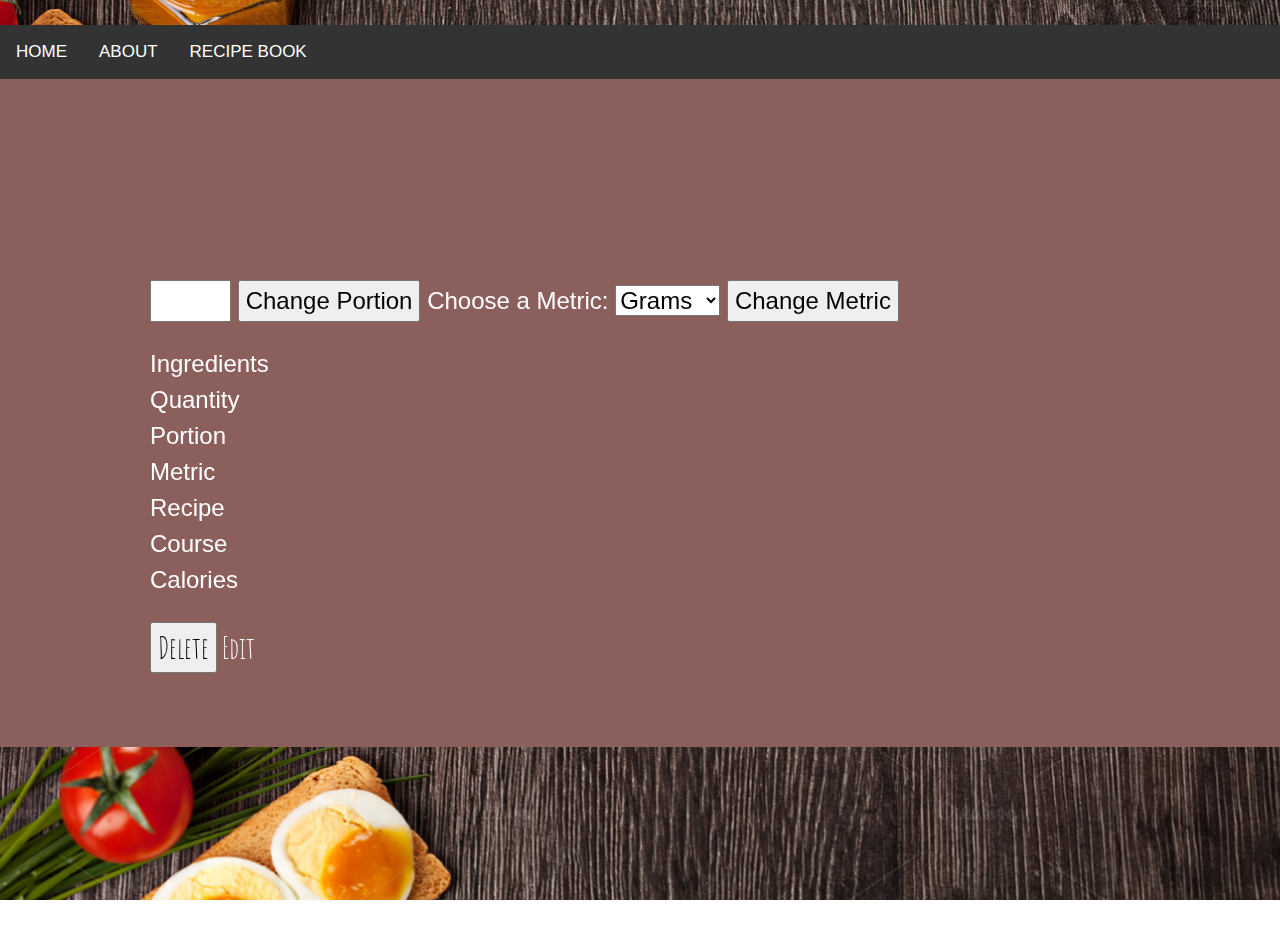
<file: springmvc/src/main/resources/templates/showrecipe.html>
<!DOCTYPE HTML>
<html lang="en"
      xmlns="http://www.w3.org/1999/xhtml"
      xmlns:th="http://www.thymeleaf.org"
      xmlns:layout="http://www.ultraq.net.nz/thymeleaf/layout"
      layout:decorate="default">
    <head>
        <title>Show Recipes</title>
        <link href="https://cdn.jsdelivr.net/npm/bootstrap@5.1.3/dist/css/bootstrap.min.css" rel="stylesheet" integrity="sha384-1BmE4kWBq78iYhFldvKuhfTAU6auU8tT94WrHftjDbrCEXSU1oBoqyl2QvZ6jIW3" crossorigin="anonymous"/>
        <link rel="stylesheet" href="https://www.w3schools.com/w3css/4/w3.css">
        
            <link rel="preconnect" href="https://fonts.googleapis.com">
        <link rel="preconnect" href="https://fonts.gstatic.com" crossorigin>
        <link href="https://fonts.googleapis.com/css2?family=Amatic+SC:wght@700&display=swap" rel="stylesheet">
            
         <style>
                body, html {height: 100%}
                #topnav, h1,h2,h3,h4,h5,h6 {font-family: "Amatic SC", sans-serif}
                .menu {display: none}
                .bgimg {
                  background-repeat: no-repeat;
                  background-size: cover;
                  background-image: url("backgroundcook.jpg");
                  min-height: 90%;
                }
                body {
  background-image:url('backgroundcook.jpg');
  background-repeat: no-repeat;
  background-attachment: fixed;  
  background-size: cover;
}
                .topnav {
  margin-top: 25px;
  overflow: hidden;
  background-color: #333;
  border:white;
  color:white;
}
.topnav a {
  float: left;
  display: block;
  color: white;
  text-align: center;
  padding: 14px 16px;
  text-decoration: none;
  font-size: 17px;
}

/* Change the color of links on hover */
.topnav a:hover {
  background-color: red;
  color: white;
}

/* Style the "active" element to highlight the current page */
.topnav a.active {
  background-color: #2196F3;
  color: white;
}

            </style>
    </head>
    <body>
        <!-- Navbar (sit on top) -->
        <div >
          <div class=" topnav" style=" margin-top:25px; position:relative; " id="myNavbar">
            <a href="/#">HOME</a>
            <a href="/#about">ABOUT</a>
            <a href="/recipebook" >RECIPE BOOK</a>

          </div>
        </div>
        
    <script>
    function change_text(){
        var newp = document.getElementById("numberInput").value;
        var prepp = document.getElementById("prev").innerHTML;
//        var t="[[${recipe.quantprint}]]";
        var t=document.getElementById("quant").innerHTML;
        var array = t.split(",");
        var toprint ="";
        for (i = 0; i < array.length; i++){
            array[i]=array[i]*newp/prepp;
            toprint=toprint+array[i]+",";
        }
        toprint=toprint.substr(0, toprint.length - 1);
        document.getElementById("quant").innerHTML = toprint;
        document.getElementById("prev").innerHTML = newp;
    }
    
    function change_metric(){
        var newm = document.getElementById("metricInput").value;
        var prevm = document.getElementById("metric").innerHTML;
        var t=document.getElementById("quant").innerHTML;
        var array = t.split(",");
        var toprint = "";
        if (newm===prevm){
            return;
        }
        else if (newm==="ounce" && prevm ==="gram"){
            for (i = 0; i < array.length; i++){
                array[i]=array[i]*28.35;
                toprint=toprint+array[i]+",";
            }
        }
            
        else if (newm==="gram" && prevm ==="ounce"){
            for (i = 0; i < array.length; i++){
                array[i]=array[i]/28.35;
                toprint=toprint+array[i]+",";
            } 

        }
        
        else {
            return;
        }
        toprint=toprint.substr(0, toprint.length - 1);
        document.getElementById("quant").innerHTML = toprint;
        document.getElementById("metric").innerHTML = newm;


        

    }
    </script>
        
        <div class="w3-container w3-padding-64 w3-red w3-grayscale w3-xlarge" id="about">
        <div class="w3-content">
        <!--<div layout:fragment="content" class="row">-->
            <div class="col-xs-8 col-md-8">
                <br><br>
                <h2 th:text="${recipe.recipeName}"></h2>
                <h2><img th:src="${recipe.recipeImage}" width="200" /></h2>
                
                <input type="number" name="numberInput" id="numberInput" max="20" min="1" step="1">
                <button class="btn btn-outline-light btn-sm" onclick="change_text()">Change Portion</button>
                
                <label for="metricInput">Choose a Metric:</label>
                        <select id="metricInput" name="metricInput">
                          <option value="gram">Grams</option>
                          <option value="ounce">Ounces</option>
                        </select>
                <!--<input type="number" name="metricInput" id="metricInput" max="20" min="1" step="1">-->
                <button class="btn btn-outline-light btn-sm" onclick="change_metric()">Change Metric</button>
                
                <dl class="list">
                    <dt>Ingredients</dt>
                    <dd id="demo" th:text="${recipe.getIng()}" ></dd>
                    <dt >Quantity</dt>
                    <dd id = "quant" th:text="${recipe.getQuant()}"></dd>
                    <dt>Portion</dt>
                    <dd id = "prev" th:text="${recipe.portionsize}"></dd>
                    <dt>Metric</dt>
                    <dd id = "metric" th:text="${recipe.metric}"></dd>
                    <dt>Recipe</dt>
                    <dd th:text="${recipe.recipeDesc}"></dd>
                    <dt>Course</dt>
                    <dd th:text="${recipe.recipeCourse}"></dd>
                    <dt>Calories</dt>
                    <dd th:text="${recipe.cal}"></dd>
                    
                </dl>
                <form action="/delete">
                    <input type="hidden" name="id" th:value="${recipe.id}" />
                    <h2><input type="submit" class="btn btn-danger" value="Delete" onclick="return confirm('Are you sure?');" />
                        <a th:href="@{'/edit/' + ${recipe.id}}" class="btn btn-warning">Edit</a></h2>
                </form>
                </div>
            </div>
        </div>
    </body>
</html>
</file>
